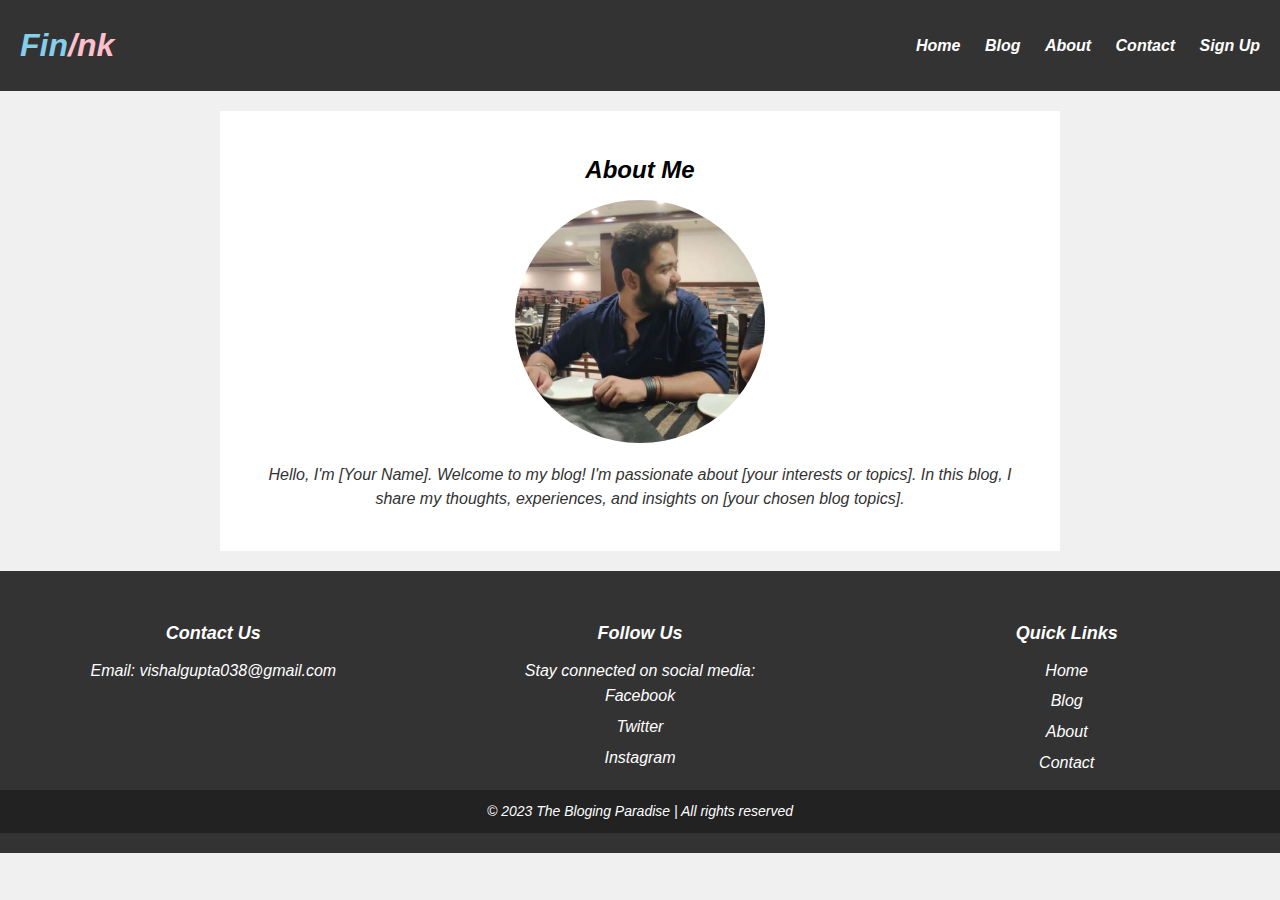
<file: blog website/index.html>
<!DOCTYPE html>
<html lang="en">
  <head>
    <meta charset="UTF-8" />
    <meta name="viewport" content="width=device-width, initial-scale=1.0" />
    <link rel="stylesheet" href="style.css" />
    <title>Your Blog</title>
  </head>
  <body>
    <header>
      <h1 style="color: skyblue"><em>
        Fin<spna style="color: pink;">/nk</spna>
      </h1>
      <nav>
        <!-- <form action="search-results.html" method="get">
          <input type="text" name="q" placeholder="Search" />
          <button type="submit">Search</button>
        </form> -->
        <ul>
          <li><a href="index.html">Home</a></li>
          <li><a href="blog.html">Blog</a></li>
          <li><a href="about.html">About</a></li>
          <li><a href="contact.html">Contact</a></li>
          <li><a href="signup.html">Sign Up</a></li>
        </ul>
      </nav>
    </header>
    <main>
      <section class="about-me">
        <h2>About Me</h2>
        <img src="asscets/vishal.jpg" alt="Your Image" class="profile-image" />
        <p>
          Hello, I'm [Your Name]. Welcome to my blog! I'm passionate about [your
          interests or topics]. In this blog, I share my thoughts, experiences,
          and insights on [your chosen blog topics].
        </p>
      </section>
      <!-- Add more content specific to your home page -->
    </main>
    <footer>
      <div class="footer-content">
        <div class="footer-section contact">
          <h3>Contact Us</h3>
          <p>Email: vishalgupta038@gmail.com</p>
        </div>
        <div class="footer-section social">
          <h3>Follow Us</h3>
          <p>Stay connected on social media:</p>
          <ul>
            <li>
              <a
                href="https://www.facebook.com/profile.php?id=100005260383863&mibextid=ZbWKwL"
                >Facebook</a
              >
            </li>
            <li><a href="#">Twitter</a></li>
            <li>
              <a
                href="https://instagram.com/vishalgupta7558?igshid=MzRlODBiNWFlZA=="
                >Instagram</a
              >
            </li>
          </ul>
        </div>
        <div class="footer-section links">
          <h3>Quick Links</h3>
          <ul>
            <li><a href="index.html">Home</a></li>
            <li><a href="blog.html">Blog</a></li>
            <li><a href="about.html">About</a></li>
            <li><a href="contact.html">Contact</a></li>
          </ul>
        </div>
      </div>
      <div class="footer-bottom">
        <p>&copy; 2023 The Bloging Paradise | All rights reserved</p>
      </div>
    </footer>
  </body>
</html>
</file>
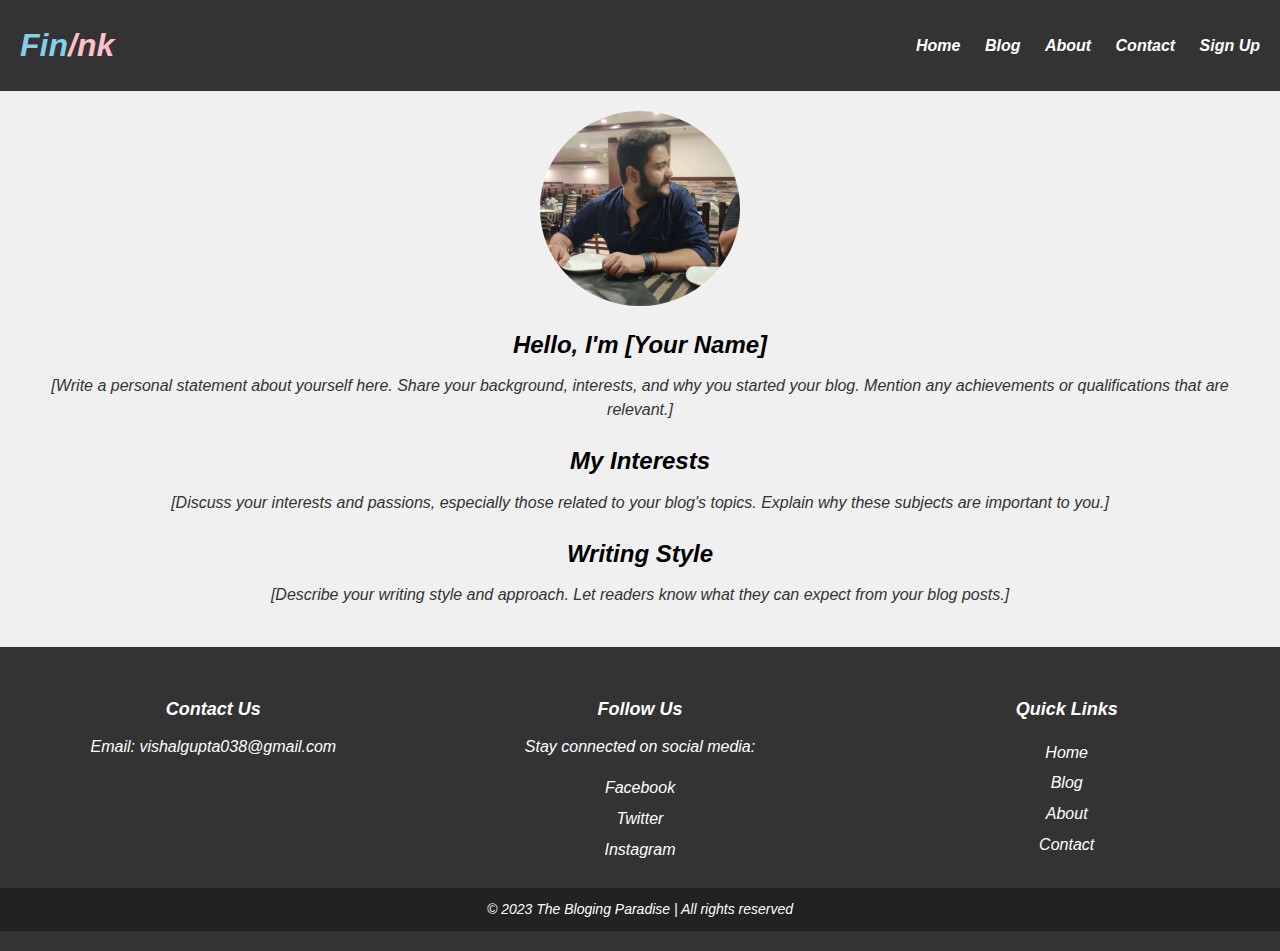
<file: blog website/about.html>
<!DOCTYPE html>
<html lang="en">
  <head>
    <!-- Include your meta tags, styles, and other head content here -->
    <meta charset="UTF-8" />
    <meta name="viewport" content="width=device-width, initial-scale=1.0" />
    <link rel="stylesheet" type="text/css" href="about.css" />
    <title>About Me - Your Blog</title>
  </head>
  <body>
    <header>
      <h1 style="color: skyblue"><em>
        Fin<spna style="color: pink;">/nk</spna>
      </h1>
      <nav>
        <ul>
          <!-- <li>
            <form action="search-results.html" method="get">
              <input type="text" name="q" placeholder="Search" />
              <button type="submit">Search</button>
            </form>
          </li> -->
          <li><a href="index.html">Home</a></li>
          <li><a href="blog.html">Blog</a></li>
          <li><a href="about.html">About</a></li>
          <li><a href="contact.html">Contact</a></li>
          <li><a href="signup.html">Sign Up</a></li>
        </ul>
      </nav>
    </header>
    <main>
      <section class="about-content">
        <img src="asscets/vishal.jpg" alt="Your Image" class="profile-image" />
        <h2>Hello, I'm [Your Name]</h2>
        <p>
          [Write a personal statement about yourself here. Share your
          background, interests, and why you started your blog. Mention any
          achievements or qualifications that are relevant.]
        </p>
        <h2>My Interests</h2>
        <p>
          [Discuss your interests and passions, especially those related to your
          blog's topics. Explain why these subjects are important to you.]
        </p>
        <h2>Writing Style</h2>
        <p>
          [Describe your writing style and approach. Let readers know what they
          can expect from your blog posts.]
        </p>
        <!-- Add more sections as needed for your content -->
      </section>
    </main>
    <footer>
      <div class="footer-content">
        <div class="footer-section contact">
          <h3>Contact Us</h3>
          <p>Email: vishalgupta038@gmail.com</p>
        </div>
        <div class="footer-section social">
          <h3>Follow Us</h3>
          <p>Stay connected on social media:</p>
          <ul>
            <li>
              <a
                href="https://www.facebook.com/profile.php?id=100005260383863&mibextid=ZbWKwL"
                >Facebook</a
              >
            </li>
            <li><a href="#">Twitter</a></li>
            <li>
              <a
                href="https://instagram.com/vishalgupta7558?igshid=MzRlODBiNWFlZA=="
                >Instagram</a
              >
            </li>
          </ul>
        </div>
        <div class="footer-section links">
          <h3>Quick Links</h3>
          <ul>
            <li><a href="index.html">Home</a></li>
            <li><a href="blog.html">Blog</a></li>
            <li><a href="about.html">About</a></li>
            <li><a href="contact.html">Contact</a></li>
          </ul>
        </div>
      </div>
      <div class="footer-bottom">
        <p>&copy; 2023 The Bloging Paradise | All rights reserved</p>
      </div>
    </footer>
  </body>
</html>
</file>
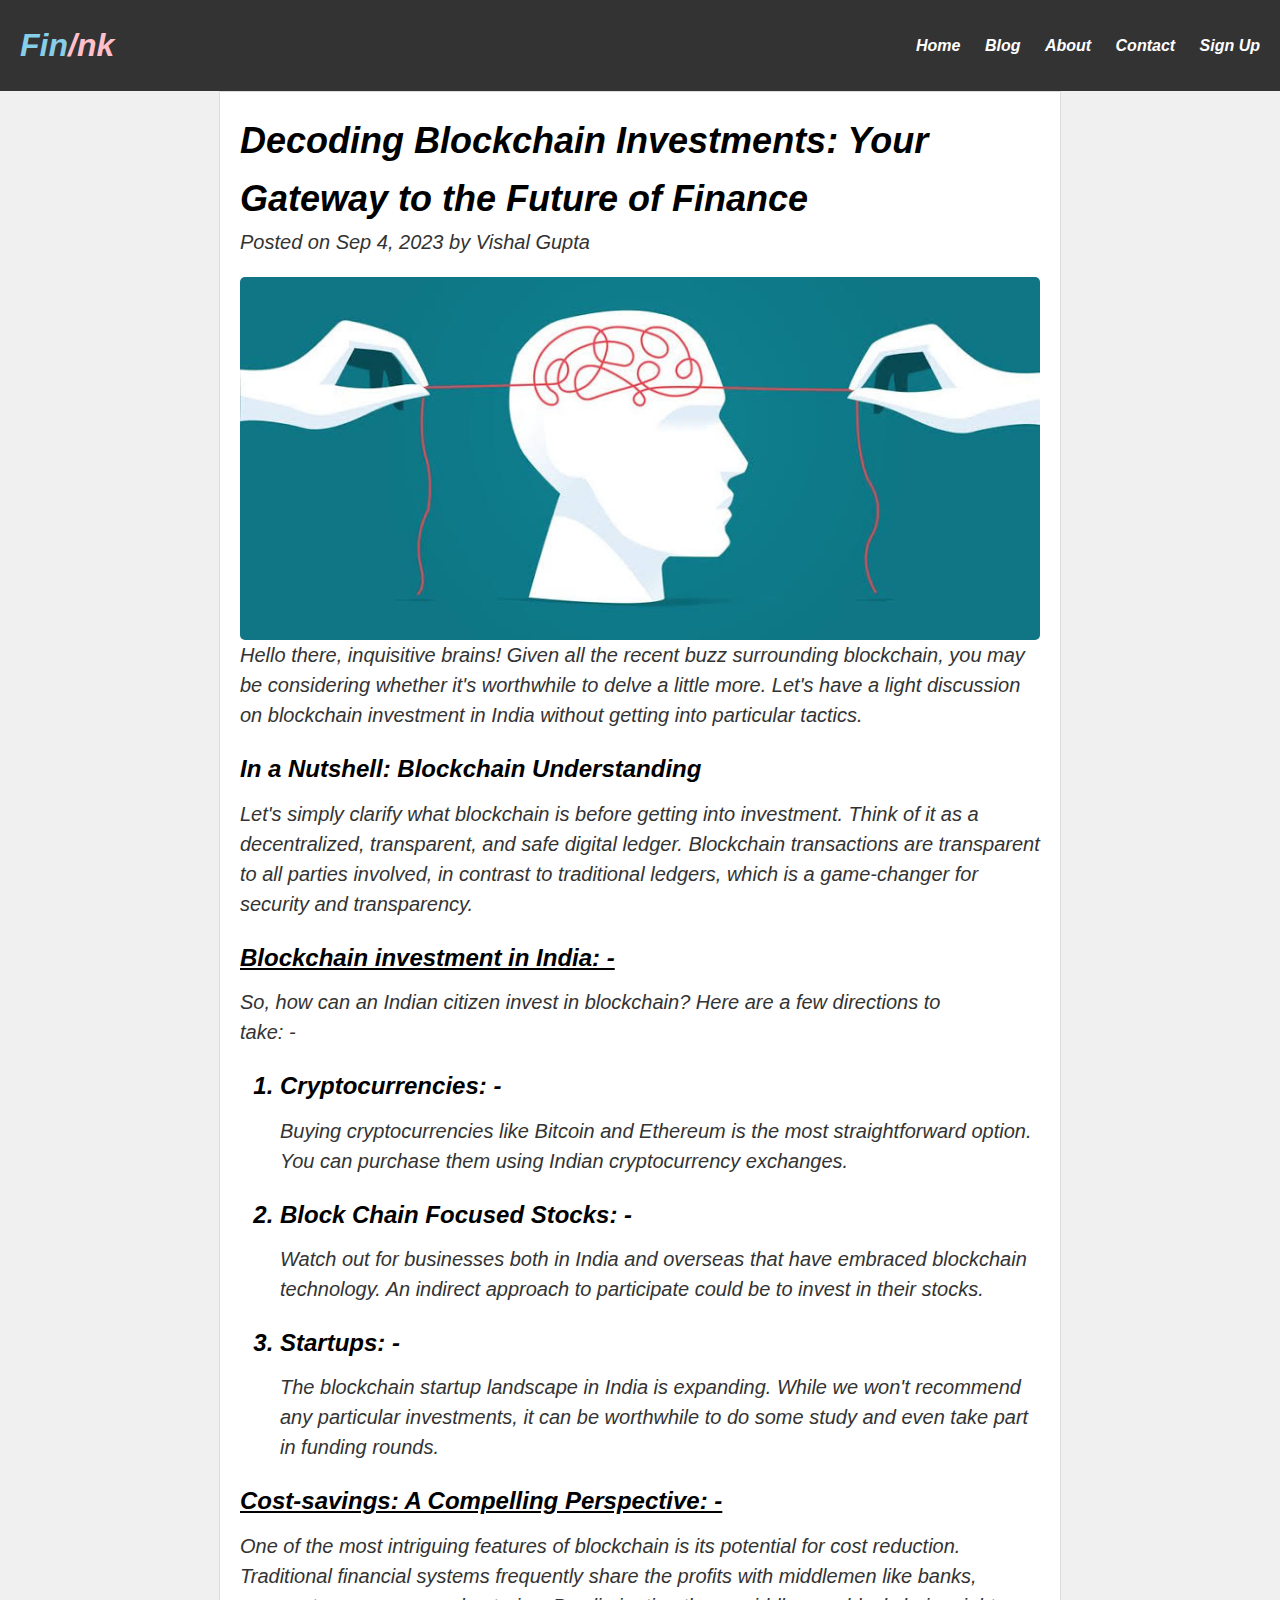
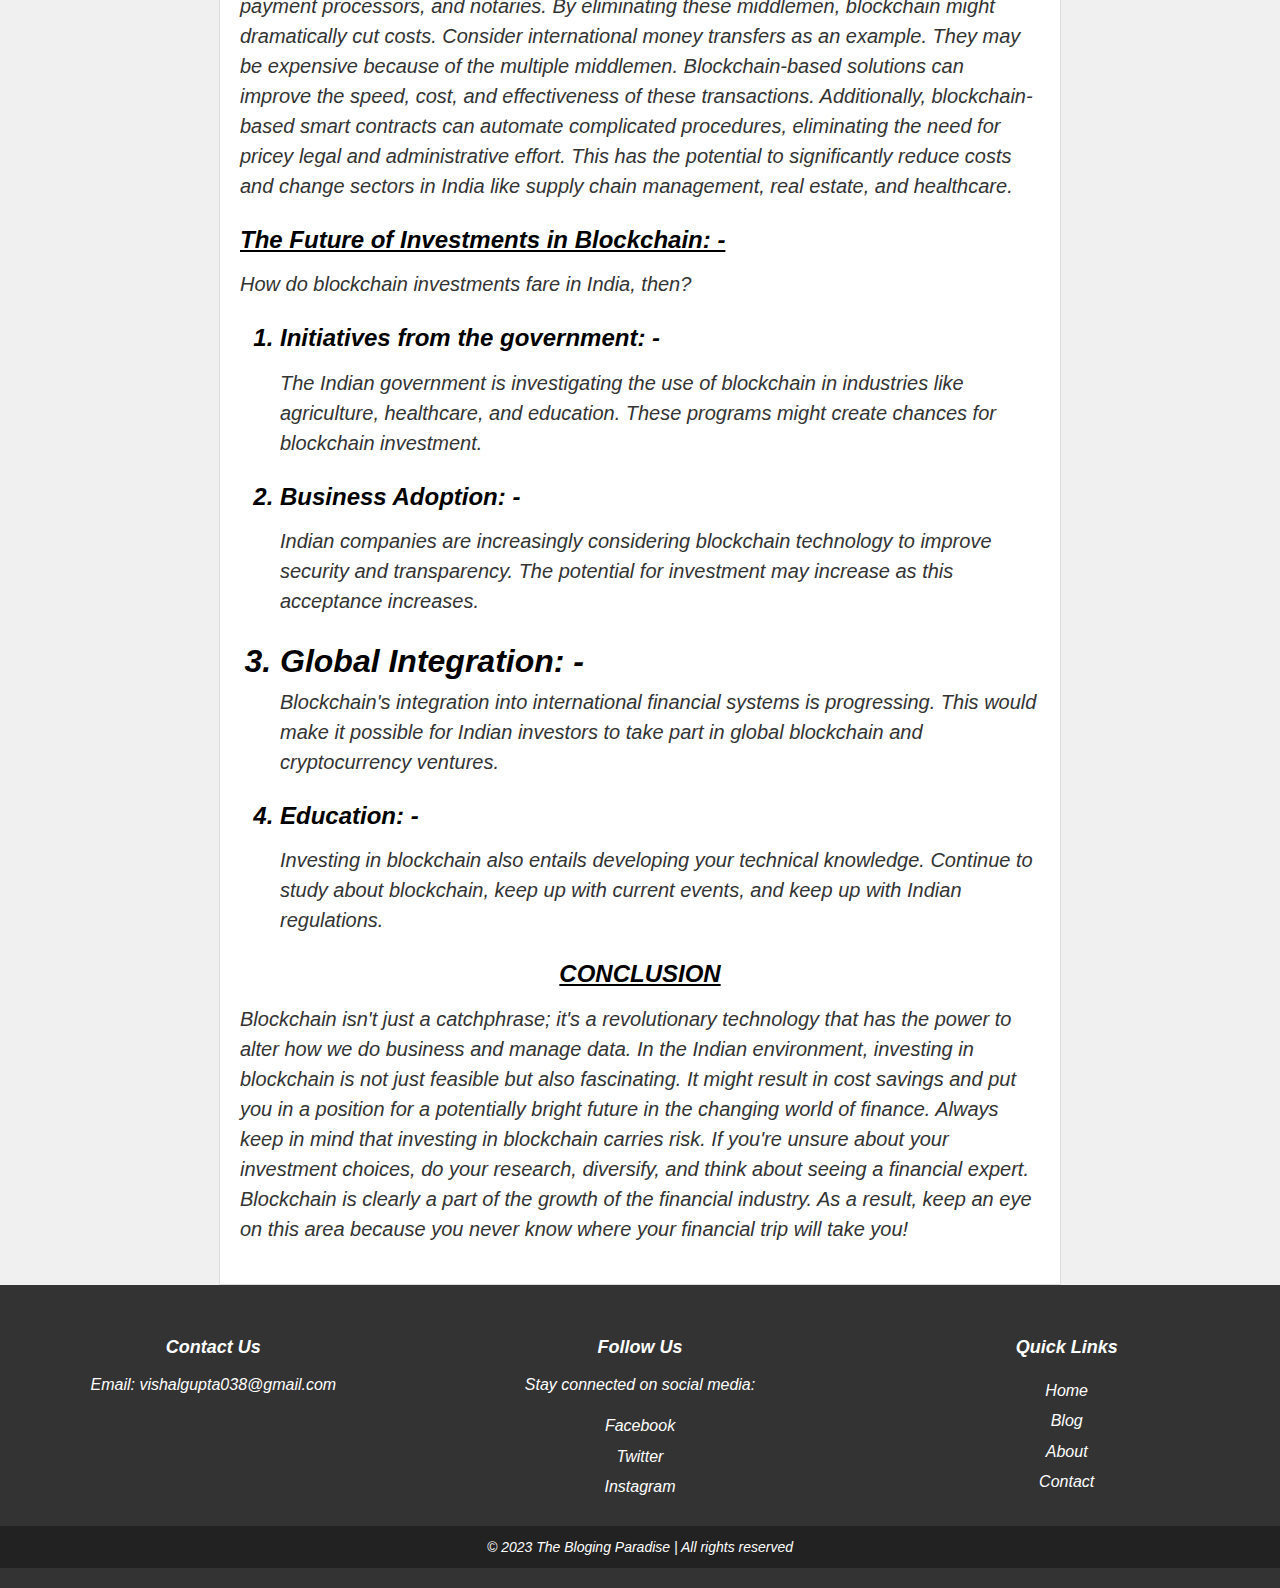
<file: blog website/blog-post-1.html>
<!DOCTYPE html>
<html lang="en">
  <head>
    <!-- Include your meta tags, styles, and other head content here -->
    <meta charset="UTF-8" />
    <meta name="viewport" content="width=device-width, initial-scale=1.0" />
    <link rel="stylesheet" href="blog-post.css" />
    <title>Blog Post Title 1 - Your Blog</title>
  </head>
  <body>
    <header>
      <h1 style="color: skyblue"><em>
        Fin<spna style="color: pink;">/nk</spna>
      </h1>
      <nav>
        <ul>
          <!-- <li>
            <form action="search-results.html" method="get">
              <input type="text" name="q" placeholder="Search" />
              <button type="submit">Search</button>
            </form>
          </li> -->
          <li><a href="index.html">Home</a></li>
          <li><a href="blog.html">Blog</a></li>
          <li><a href="about.html">About</a></li>
          <li><a href="contact.html">Contact</a></li>
          <li><a href="signup.html">Sign Up</a></li>
        </ul>
      </nav>
    </header>
    <main>
      <article class="blog-post">
        <h1 style="font-size: 36px">
          Decoding Blockchain Investments: Your Gateway to the Future of Finance
        </h1>
        <p>
          Posted on <span class="date">Sep 4, 2023 </span> by
          <span class="author">Vishal Gupta</span>
        </p>
        <div class="image-container">
          <img
            src="asscets/3fb8bc94-c439-42c6-b762-3fbdfaf8ac07.jpg"
            alt="Blog Post Image"
          />
        </div>
        <!-- Add the full content of your blog post here -->
        <p>
          Hello there, inquisitive brains! Given all the recent buzz surrounding
          blockchain, you may be considering whether it's worthwhile to delve a
          little more. Let's have a light discussion on blockchain investment in
          India without getting into particular tactics.
        </p>
        <h2>In a Nutshell: Blockchain Understanding</h2>
        <p>
          Let's simply clarify what blockchain is before getting into
          investment. Think of it as a decentralized, transparent, and safe
          digital ledger. Blockchain transactions are transparent to all parties
          involved, in contrast to traditional ledgers, which is a game-changer
          for security and transparency.
        </p>
        <h2 style="text-decoration: underline">
          Blockchain investment in India: -
        </h2>
        <p>
          So, how can an Indian citizen invest in blockchain? Here are a few
          directions to <br />take: -
        </p>
        <ol>
          <h2><li>Cryptocurrencies: -</li></h2>
          <p>
            Buying cryptocurrencies like Bitcoin and Ethereum is the most
            straightforward option. You can purchase them using Indian
            cryptocurrency exchanges.
          </p>
          <h2><li>Block Chain Focused Stocks: -</li></h2>
          <p>
            Watch out for businesses both in India and overseas that have
            embraced blockchain technology. An indirect approach to participate
            could be to invest in their stocks.
          </p>
          <h2><li>Startups: -</li></h2>
          <p>
            The blockchain startup landscape in India is expanding. While we
            won't recommend any particular investments, it can be worthwhile to
            do some study and even take part in funding rounds.
          </p>
        </ol>
        <h2 style="text-decoration: underline">
          Cost-savings: A Compelling Perspective: -
        </h2>
        <p>
          One of the most intriguing features of blockchain is its potential for
          cost reduction. Traditional financial systems frequently share the
          profits with middlemen like banks, payment processors, and notaries.
          By eliminating these middlemen, blockchain might dramatically cut
          costs. Consider international money transfers as an example. They may
          be expensive because of the multiple middlemen. Blockchain-based
          solutions can improve the speed, cost, and effectiveness of these
          transactions. Additionally, blockchain-based smart contracts can
          automate complicated procedures, eliminating the need for pricey legal
          and administrative effort. This has the potential to significantly
          reduce costs and change sectors in India like supply chain management,
          real estate, and healthcare.
        </p>
        <h2 style="text-decoration: underline">
          The Future of Investments in Blockchain: -
        </h2>
        <p>How do blockchain investments fare in India, then?</p>
        <ol>
          <h2><li>Initiatives from the government: -</li></h2>
          <p>
            The Indian government is investigating the use of blockchain in
            industries like agriculture, healthcare, and education. These
            programs might create chances for blockchain investment.
          </p>
          <h2><li>Business Adoption: -</li></h2>
          <p>
            Indian companies are increasingly considering blockchain technology
            to improve security and transparency. The potential for investment
            may increase as this acceptance increases.
          </p>
          <h1><li>Global Integration: -</li></h1>
          <p>
            Blockchain's integration into international financial systems is
            progressing. This would make it possible for Indian investors to
            take part in global blockchain and cryptocurrency ventures.
          </p>
          <h2><li>Education: -</li></h2>
          <p>
            Investing in blockchain also entails developing your technical
            knowledge. Continue to study about blockchain, keep up with current
            events, and keep up with Indian regulations.
          </p>
        </ol>
        <h2 style="text-align: center; text-decoration: underline">
          CONCLUSION
        </h2>
        <p>
          Blockchain isn't just a catchphrase; it's a revolutionary technology
          that has the power to alter how we do business and manage data. In the
          Indian environment, investing in blockchain is not just feasible but
          also fascinating. It might result in cost savings and put you in a
          position for a potentially bright future in the changing world of
          finance. Always keep in mind that investing in blockchain carries
          risk. If you're unsure about your investment choices, do your
          research, diversify, and think about seeing a financial expert.
          Blockchain is clearly a part of the growth of the financial industry.
          As a result, keep an eye on this area because you never know where
          your financial trip will take you!
        </p>
        <!-- <p>
          You can also format the content as needed, including headings, lists,
          and more.
        </p> -->
      </article>
    </main>
    <footer>
      <div class="footer-content">
        <div class="footer-section contact">
          <h3>Contact Us</h3>
          <p>Email: vishalgupta038@gmail.com</p>
        </div>
        <div class="footer-section social">
          <h3>Follow Us</h3>
          <p>Stay connected on social media:</p>
          <ul>
            <li>
              <a
                href="https://www.facebook.com/profile.php?id=100005260383863&mibextid=ZbWKwL"
                >Facebook</a
              >
            </li>
            <li><a href="#">Twitter</a></li>
            <li>
              <a
                href="https://instagram.com/vishalgupta7558?igshid=MzRlODBiNWFlZA=="
                >Instagram</a
              >
            </li>
          </ul>
        </div>
        <div class="footer-section links">
          <h3>Quick Links</h3>
          <ul>
            <li><a href="index.html">Home</a></li>
            <li><a href="blog.html">Blog</a></li>
            <li><a href="about.html">About</a></li>
            <li><a href="contact.html">Contact</a></li>
          </ul>
        </div>
      </div>
      <div class="footer-bottom">
        <p>&copy; 2023 The Bloging Paradise | All rights reserved</p>
      </div>
    </footer>
  </body>
</html>
</file>
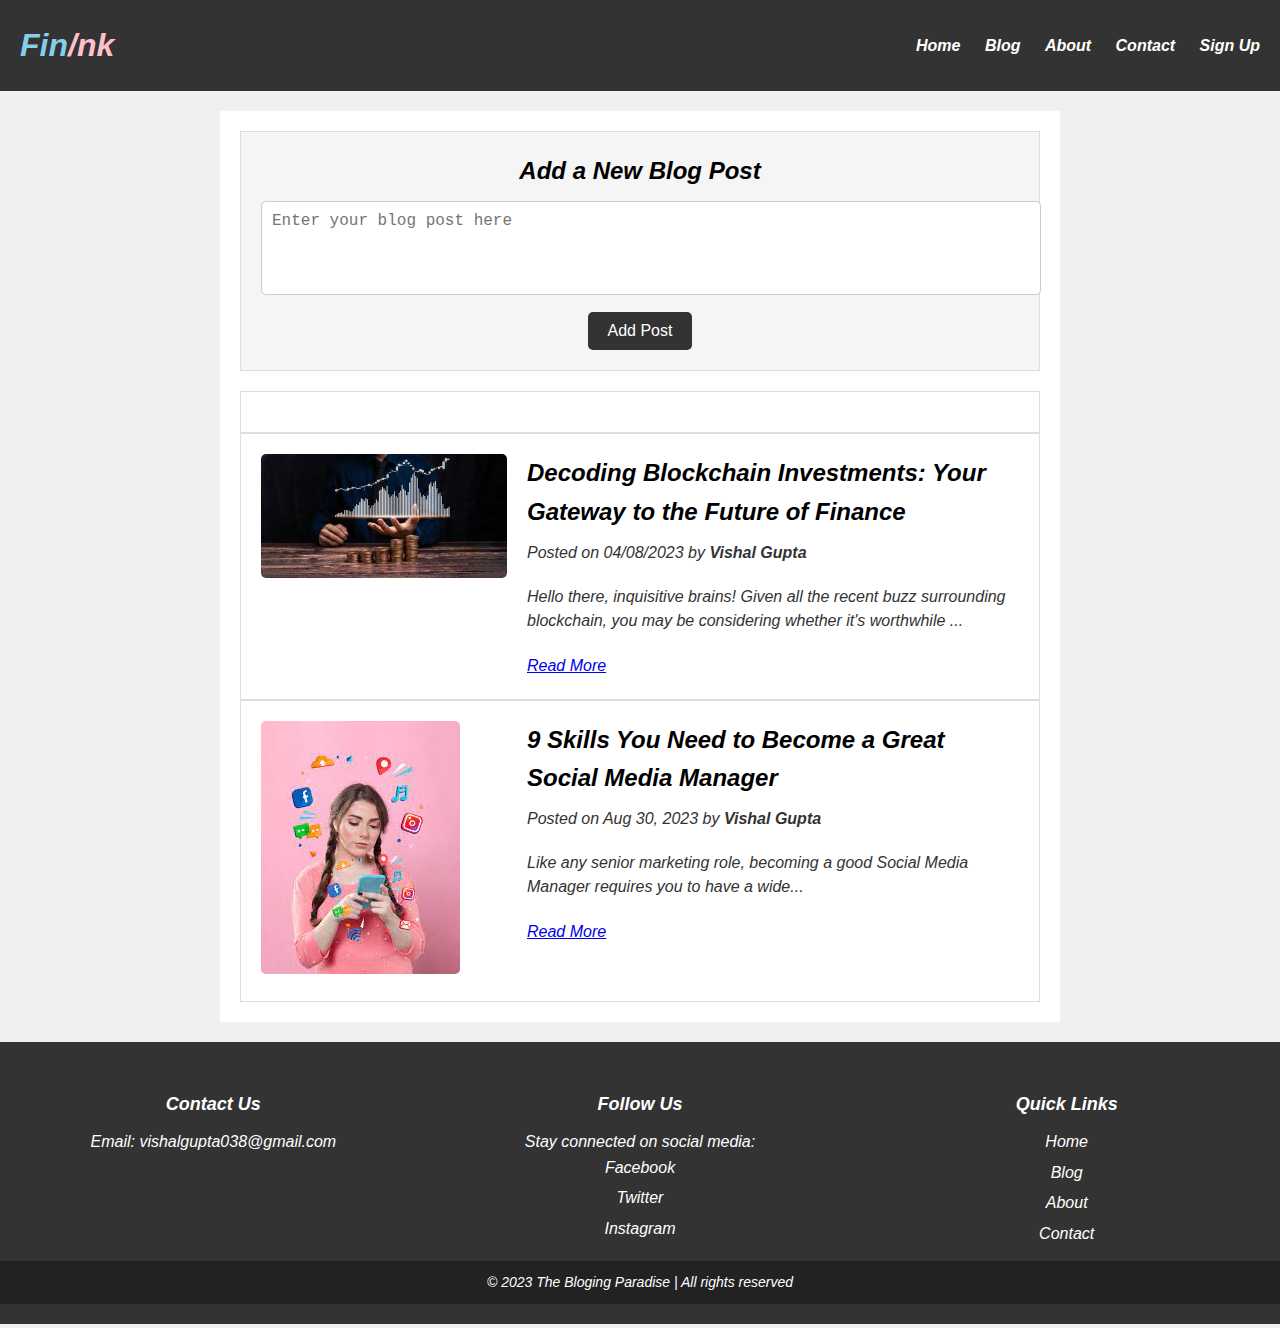
<file: blog website/blog.html>
<!DOCTYPE html>
<html lang="en">
  <head>
    <!-- Include your meta tags, styles, and other head content here -->
    <meta charset="UTF-8" />
    <meta name="viewport" content="width=device-width, initial-scale=1.0" />
    <link rel="stylesheet" href="style.css" />
    <title>Blog - Your Blog Name</title>
  </head>
  <body>
    <header>
      <h1 style="color: skyblue"><em>
        Fin<spna style="color: pink;">/nk</spna>
      </h1>
      <nav>
        <ul>
          <!-- <li>
            <form action="search-results.html" method="get">
              <input type="text" name="q" placeholder="Search" />
              <button type="submit">Search</button>
            </form> -->
          </li>
          <li><a href="index.html">Home</a></li>
          <li><a href="blog.html">Blog</a></li>
          <li><a href="about.html">About</a></li>
          <li><a href="contact.html">Contact</a></li>
          <li><a href="signup.html">Sign Up</a></li>
        </ul>
      </nav>
    </header>
    <main>
      <section class="add-blog">
        <h2>Add a New Blog Post</h2>
        <textarea
          id="blog-content"
          rows="4"
          cols="50"
          placeholder="Enter your blog post here"
        ></textarea>
        <button onclick="addBlogPost()">Add Post</button>
      </section>
      <section class="blog-post">
        <!-- Existing blog posts go here -->
      </section>
      <section class="blog-post">
        <div class="blog-image">
          <img
            src="asscets/f7669ae7-4c47-44b3-8f60-bf372416fd6a.jpg"
            alt="Blog Post Image"
          />
        </div>
        <div class="blog-summary">
          <h2>
            Decoding Blockchain Investments: Your Gateway to the Future of
            Finance
          </h2>
          <p>
            Posted on <span class="date">04/08/2023</span> by
            <span class="author">Vishal Gupta</span>
          </p>
          <p>
            Hello there, inquisitive brains! Given all the recent buzz
            surrounding blockchain, you may be considering whether it's
            worthwhile ...
          </p>
          <a href="blog-post-1.html">Read More</a>
        </div>
      </section>
      <section class="blog-post">
        <div class="blog-image">
          <img src="asscets/social-girl.jpg" alt="Blog Post Image" />
        </div>
        <div class="blog-summary">
          <h2>9 Skills You Need to Become a Great Social Media Manager</h2>
          <p>
            Posted on <span class="date">Aug 30, 2023</span> by
            <span class="author">Vishal Gupta</span>
          </p>
          <p>
            Like any senior marketing role, becoming a good Social Media Manager
            requires you to have a wide...
          </p>
          <a href="blog-post-2.html">Read More</a>
        </div>
      </section>
      <!-- Add more blog post summaries here -->
    </main>
    <footer>
      <div class="footer-content">
        <div class="footer-section contact">
          <h3>Contact Us</h3>
          <p>Email: vishalgupta038@gmail.com</p>
        </div>
        <div class="footer-section social">
          <h3>Follow Us</h3>
          <p>Stay connected on social media:</p>
          <ul>
            <li>
              <a
                href="https://www.facebook.com/profile.php?id=100005260383863&mibextid=ZbWKwL"
                >Facebook</a
              >
            </li>
            <li><a href="#">Twitter</a></li>
            <li>
              <a
                href="https://instagram.com/vishalgupta7558?igshid=MzRlODBiNWFlZA=="
                >Instagram</a
              >
            </li>
          </ul>
        </div>
        <div class="footer-section links">
          <h3>Quick Links</h3>
          <ul>
            <li><a href="index.html">Home</a></li>
            <li><a href="blog.html">Blog</a></li>
            <li><a href="about.html">About</a></li>
            <li><a href="contact.html">Contact</a></li>
          </ul>
        </div>
      </div>
      <div class="footer-bottom">
        <p>&copy; 2023 The Bloging Paradise | All rights reserved</p>
      </div>
    </footer>
  </body>
</html>
</file>
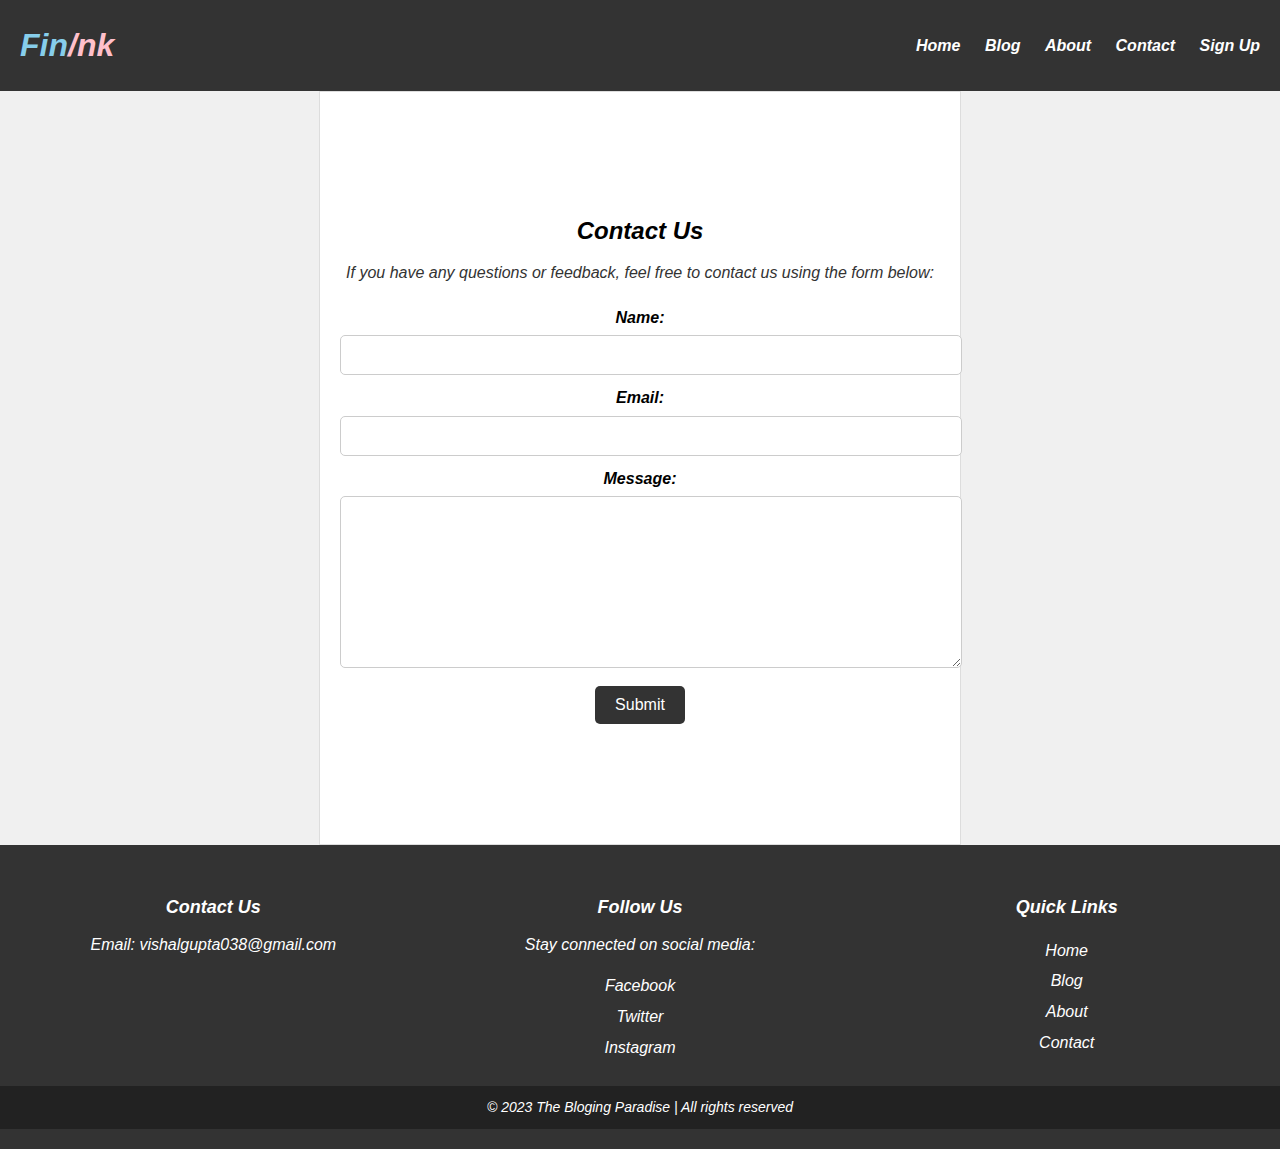
<file: blog website/contact.html>
<!DOCTYPE html>
<html lang="en">
  <head>
    <!-- Include your meta tags, styles, and other head content here -->
    <meta charset="UTF-8" />
    <meta name="viewport" content="width=device-width, initial-scale=1.0" />
    <link rel="stylesheet" type="text/css" href="contact.css" />
    <title>Contact Us - Your Blog</title>
  </head>
  <body>
    <header>
      <h1 style="color: skyblue"><em>
        Fin<spna style="color: pink;">/nk</spna>
      </h1>
      <nav>
        <ul>
          <!-- <li>
            <form action="search-results.html" method="get">
              <input type="text" name="q" placeholder="Search" />
              <button type="submit">Search</button>
            </form>
          </li> -->
          <li><a href="index.html">Home</a></li>
          <li><a href="blog.html">Blog</a></li>
          <li><a href="about.html">About</a></li>
          <li><a href="contact.html">Contact</a></li>
          <li><a href="signup.html">Sign Up</a></li>
        </ul>
      </nav>
    </header>
    <main>
      <!-- <section class="contact-form"> -->
      <section class="contact-section">
        <div class="contact-background"></div>
        <!-- This div will hold the background image -->
        <div class="contact-content">
          <h2 style="text-align: center">Contact Us</h2>
          <p>
            If you have any questions or feedback, feel free to contact us using
            the form below:
          </p>
          <form action="submit_form.php" method="post">
            <label for="name">Name:</label>
            <input type="text" id="name" name="name" required />

            <label for="email">Email:</label>
            <input type="email" id="email" name="email" required />

            <label for="message">Message:</label>
            <textarea id="message" name="message" rows="4" required></textarea>

            <button type="submit">Submit</button>
          </form>
        </div>
      </section>
    </main>
    <footer>
      <div class="footer-content">
        <div class="footer-section contact">
          <h3>Contact Us</h3>
          <p>Email: vishalgupta038@gmail.com</p>
        </div>
        <div class="footer-section social">
          <h3>Follow Us</h3>
          <p>Stay connected on social media:</p>
          <ul>
            <li>
              <a
                href="https://www.facebook.com/profile.php?id=100005260383863&mibextid=ZbWKwL"
                >Facebook</a
              >
            </li>
            <li><a href="#">Twitter</a></li>
            <li>
              <a
                href="https://instagram.com/vishalgupta7558?igshid=MzRlODBiNWFlZA=="
                >Instagram</a
              >
            </li>
          </ul>
        </div>
        <div class="footer-section links">
          <h3>Quick Links</h3>
          <ul>
            <li><a href="index.html">Home</a></li>
            <li><a href="blog.html">Blog</a></li>
            <li><a href="about.html">About</a></li>
            <li><a href="contact.html">Contact</a></li>
          </ul>
        </div>
      </div>
      <div class="footer-bottom">
        <p>&copy; 2023 The Bloging Paradise | All rights reserved</p>
      </div>
    </footer>
  </body>
</html>
</file>
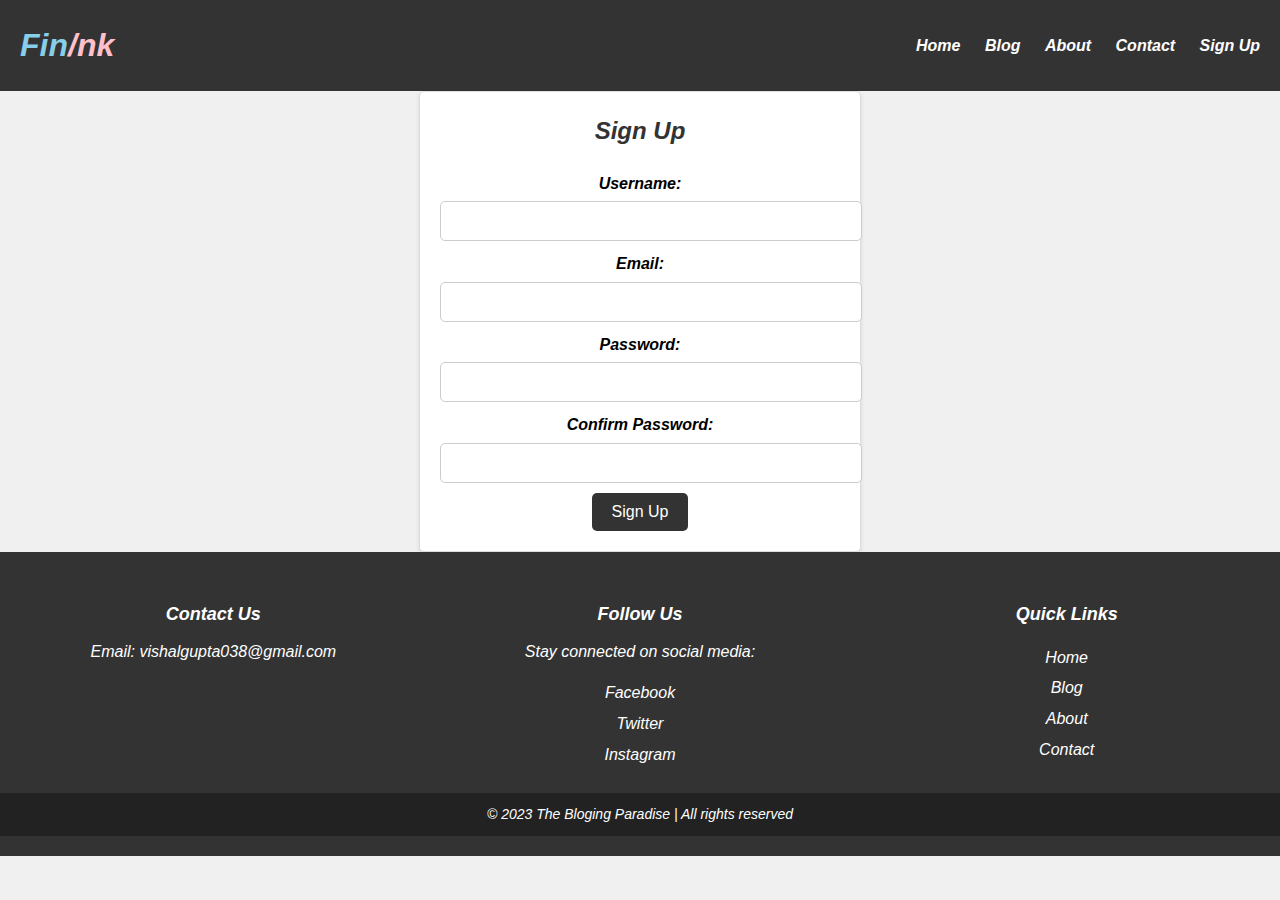
<file: blog website/signup.html>
<!DOCTYPE html>
<html lang="en">
  <head>
    <!-- Include your meta tags, styles, and other head content here -->
    <meta charset="UTF-8" />
    <meta name="viewport" content="width=device-width, initial-scale=1.0" />
    <link rel="stylesheet" href="signup.css" />
    <title>Sign Up - Your Blog</title>
  </head>
  <body>
    <header>
      <h1 style="color: skyblue"><em>
        Fin<spna style="color: pink;">/nk</spna>
      </h1>
      <nav>
        <ul>
          <!-- <li>
            <form action="search-results.html" method="get">
              <input type="text" name="q" placeholder="Search" />
              <button type="submit">Search</button>
            </form>
          </li> -->
          <li><a href="index.html">Home</a></li>
          <li><a href="blog.html">Blog</a></li>
          <li><a href="about.html">About</a></li>
          <li><a href="contact.html">Contact</a></li>
          <li><a href="signup.html">Sign Up</a></li>
        </ul>
      </nav>
    </header>
    <main>
      <section class="signup-form">
        <h2>Sign Up</h2>
        <form action="process_signup.php" method="post">
          <label for="username">Username:</label>
          <input type="text" id="username" name="username" required />

          <label for="email">Email:</label>
          <input type="email" id="email" name="email" required />

          <label for="password">Password:</label>
          <input type="password" id="password" name="password" required />

          <label for="confirm-password">Confirm Password:</label>
          <input
            type="password"
            id="confirm-password"
            name="confirm-password"
            required
          />

          <button type="submit">Sign Up</button>
        </form>
      </section>
    </main>
    <footer>
      <div class="footer-content">
        <div class="footer-section contact">
          <h3>Contact Us</h3>
          <p>Email: vishalgupta038@gmail.com</p>
        </div>
        <div class="footer-section social">
          <h3>Follow Us</h3>
          <p>Stay connected on social media:</p>
          <ul>
            <li>
              <a
                href="https://www.facebook.com/profile.php?id=100005260383863&mibextid=ZbWKwL"
                >Facebook</a
              >
            </li>
            <li><a href="#">Twitter</a></li>
            <li>
              <a
                href="https://instagram.com/vishalgupta7558?igshid=MzRlODBiNWFlZA=="
                >Instagram</a
              >
            </li>
          </ul>
        </div>
        <div class="footer-section links">
          <h3>Quick Links</h3>
          <ul>
            <li><a href="index.html">Home</a></li>
            <li><a href="blog.html">Blog</a></li>
            <li><a href="about.html">About</a></li>
            <li><a href="contact.html">Contact</a></li>
          </ul>
        </div>
      </div>
      <div class="footer-bottom">
        <p>&copy; 2023 The Bloging Paradise | All rights reserved</p>
      </div>
    </footer>
  </body>
</html>
</file>
<file: blog website/blog-post.css>
body,
h1,
h2,
p {
  margin: 0;
  padding: 0;
}

/* Basic styling for your blog */
body {
  font-family: Arial, sans-serif;
  background-color: #f0f0f0;
  line-height: 1.6;
}

/* CSS for the header */
header {
  display: flex;
  justify-content: space-between;
  align-items: center;
  background-color: #333;
  color: #fff;
  padding: 20px;
}

header h1 {
  margin: 0;
  font-size: 32px;
}

nav ul {
  list-style: none;
  margin: 0;
  padding: 0;
}

nav ul li {
  display: inline;
  margin-right: 20px;
}

nav ul li:last-child {
  margin-right: 0;
}

nav ul li a {
  text-decoration: none;
  color: #fff;
  font-weight: bold;
}

/* CSS for the main content */
.main {
  padding: 20px;
  text-align: center;
}

.blog-post {
  background-color: #fff;
  border: 1px solid #ddd;
  padding: 20px;
  margin: 0 auto; /* Center the blog post content horizontally */
  max-width: 800px; /* Adjust the maximum width as needed */
}

.blog-post h2 {
  font-size: 24px;
  margin-bottom: 10px;
}

.blog-post p {
  font-size: 20px;
  line-height: 1.5;
  color: #333;
  margin-bottom: 20px;
}

.image-container {
  text-align: center; /* Center the image horizontally */
}

.blog-post img {
  max-width: 100%;
  border-radius: 5px; /* Add a subtle border-radius to the image */
  margin: 0 auto; /* Center the image horizontally */
  display: block; /* Remove any default inline styling */
}
/* .blog-post img {
  max-width: 100%;
  border-radius: 5px; /* Add a subtle border-radius to the image */
/* margin-bottom: 20px;
}  */

/* Footer */
/* Footer styles */
footer {
  background-color: #333;
  color: #fff;
  padding: 20px 0;
  text-align: center;
}

.footer-content {
  display: flex;
  justify-content: space-around;
  flex-wrap: wrap;
}

.footer-section {
  flex: 1;
  padding: 10px;
}

.footer-section h3 {
  font-size: 18px;
  margin-bottom: 10px;
}

.footer-section p {
  margin: 0;
}

.footer-section ul {
  list-style: none;
  padding: 0;
}

.footer-section ul li {
  margin-bottom: 5px;
}

.footer-section ul li a {
  text-decoration: none;
  color: #fff;
}

.footer-bottom {
  background-color: #222;
  padding: 10px 0;
}

.footer-bottom p {
  margin: 0;
  font-size: 14px;
}
</file>
<file: blog website/style.css>
/* Reset some default styles for better consistency */
html,
body,
h1,
h2,
ul,
li,
form,
p {
  margin: 0;
  padding: 0;
}

/* Basic styling for your blog */
body {
  font-family: Arial, sans-serif;
  background-color: #f0f0f0;
  line-height: 1.6;
}
/* CSS for the header */
header {
  display: flex;
  justify-content: space-between;
  align-items: center;
  background-color: #333;
  color: #fff;
  padding: 20px;
}

header h1 {
  margin: 0;
  font-size: 32px;
}

nav h1 {
  margin: 0;
  font-size: 32px;
}

/* Search bar styles */
nav form {
  display: flex;
  align-items: center;
}

nav form input[type="text"] {
  padding: 10px;
  font-size: 16px;
  border: 1px solid #ccc;
  border-radius: 5px;
  width: 200px; /* Adjust the width as needed */
}

nav form button {
  background-color: #333;
  color: #fff;
  border: none;
  border-radius: 5px;
  padding: 10px 15px;
  margin-left: 10px; /* Add spacing between input and button */
  cursor: pointer;
}

nav form button:hover {
  background-color: #555; /* Change button color on hover */
}

/* Navigation links styles */
nav ul {
  list-style: none;
  margin: 0;
  padding: 0;
}

nav ul li {
  display: inline;
  margin-right: 20px;
}

nav ul li:last-child {
  margin-right: 0; /* Remove margin from the last navigation item */
}

nav ul li a {
  text-decoration: none;
  color: #fff;
  font-weight: bold;
}

/* Center the h1 and align the navigation links to the right */
/* 
header {
  background-color: #333;
  color: #fff;
  text-align: center;
  padding: 20px;
}

nav ul {
  list-style: none;
}

nav ul li {
  display: inline;
  margin-right: 20px;
}

nav ul li a {
  text-decoration: none;
  color: #fff;
} */

main {
  max-width: 800px;
  margin: 20px auto;
  padding: 20px;
  background-color: #fff;
}

/* .blog-post {
  margin-bottom: 40px;
} */

.blog-post {
  background-color: #fff;
  border: 1px solid #ddd;
  padding: 20px;
  margin: 0 auto; /* Center the blog post horizontally */
  max-width: 800px; /* Adjust the maximum width as needed */
  text-align: left; /* Left-align the blog content */
  overflow: hidden; /* Clear any floated elements within the blog post */
  display: flex; /* Use flexbox to position image and summary side by side */
}

.blog-image {
  flex: 1; /* Take up 50% of the width */
  max-width: 50%; /* Limit the maximum width */
  margin-right: 20px; /* Add some spacing between the image and summary */
}

.blog-image img {
  max-width: 100%;
  border-radius: 5px; /* Add a subtle border-radius to the image */
}

.blog-summary {
  flex: 2; /* Take up 50% of the width */
}

.blog-summary h2 {
  font-size: 24px;
  margin-bottom: 10px;
}

.blog-summary p {
  font-size: 16px;
  line-height: 1.5;
  color: #333;
  margin-bottom: 20px;
}

.date {
  font-style: italic;
}

.author {
  font-weight: bold;
}

/* footer {
  text-align: center;
  padding: 10px;
  background-color: #333;
  color: #fff;
  position: fixed; /* Set the footer to a fixed position */
/* left: 0; */
/* bottom: 0; */
/* width: 100%;  */
/* Occupy the full width of the viewport */
/* } */

/* Footer styles */
footer {
  background-color: #333;
  color: #fff;
  padding: 20px 0;
  text-align: center;
}

.footer-content {
  display: flex;
  justify-content: space-around;
  flex-wrap: wrap;
}

.footer-section {
  flex: 1;
  padding: 10px;
}

.footer-section h3 {
  font-size: 18px;
  margin-bottom: 10px;
}

.footer-section p {
  margin: 0;
}

.footer-section ul {
  list-style: none;
  padding: 0;
}

.footer-section ul li {
  margin-bottom: 5px;
}

.footer-section ul li a {
  text-decoration: none;
  color: #fff;
}

.footer-bottom {
  background-color: #222;
  padding: 10px 0;
}

.footer-bottom p {
  margin: 0;
  font-size: 14px;
}

.about-me {
  text-align: center;
  padding: 20px;
}

/* .about-me img {
  max-width: 100%; */
/* border-radius: 50%; Make the image circular */
/* margin-bottom: 20px; */
/* }

*/
/* CSS for the profile image */
.profile-image {
  max-width: 250px; /* Adjust the maximum width for the image */
  display: block; /* Ensure the image doesn't affect the text flow */
  margin: 0 auto 20px; /* Center the image horizontally and add some spacing at the bottom */
  border-radius: 50%; /* Makes the image circular */
}

.about-me h2 {
  font-size: 24px;
  margin-bottom: 10px;
}

.about-me p {
  font-size: 16px;
  line-height: 1.5;
  color: #333;
}

/* CSS for the .add-blog section */
.add-blog {
  text-align: center;
  padding: 20px;
  background-color: #f5f5f5;
  border: 1px solid #ddd;
  margin-bottom: 20px;
}

.add-blog h2 {
  font-size: 24px;
  margin-bottom: 10px;
}

.add-blog textarea {
  width: 100%;
  padding: 10px;
  font-size: 16px;
  border: 1px solid #ccc;
  border-radius: 5px;
  resize: none;
}

.add-blog button {
  background-color: #333;
  color: #fff;
  padding: 10px 20px;
  border: none;
  border-radius: 5px;
  cursor: pointer;
  font-size: 16px;
  margin-top: 10px;
}

/* CSS for individual blog posts */
.individual-blog-post {
  background-color: #fff;
  border: 1px solid #ddd;
  padding: 20px;
  margin-bottom: 20px;
  box-shadow: 0 2px 4px rgba(0, 0, 0, 0.1);
}

.individual-blog-post p {
  font-size: 16px;
  line-height: 1.5;
  color: #333;
}
</file>
<file: blog website/about.css>
/* Reset some default styles for better consistency */
body,
h1,
h2,
p {
  margin: 0;
  padding: 0;
}

/* Basic styling for your blog */
body {
  font-family: Arial, sans-serif;
  background-color: #f0f0f0;
  line-height: 1.6;
}

/* CSS for the header */
header {
  display: flex;
  justify-content: space-between;
  align-items: center;
  background-color: #333;
  color: #fff;
  padding: 20px;
}

header h1 {
  margin: 0;
  font-size: 32px;
}

nav ul {
  list-style: none;
  margin: 0;
  padding: 0;
}

nav ul li {
  display: inline;
  margin-right: 20px;
}

nav ul li:last-child {
  margin-right: 0;
}

nav ul li a {
  text-decoration: none;
  color: #fff;
  font-weight: bold;
}

/* CSS for the main content */
.main {
  padding: 20px;
}

.about-content {
  display: flex;
  flex-direction: column;
  justify-content: center;
  align-items: center;
  text-align: center;
  padding: 20px;
}

.about-content h2 {
  font-size: 24px;
  margin-bottom: 10px;
}

.about-content p {
  font-size: 16px;
  line-height: 1.5;
  color: #333;
  margin-bottom: 20px;
}
/* 
.about-content img {
  max-width: 100%;
  border-radius: 50%; /* Makes the image circular */
/* margin-top: 20px;  Adds some space between the image and content */

/* Footer */
/* footer {
  text-align: center;
  padding: 10px;
  background-color: #333;
  color: #fff;
  position: fixed; /* Set the footer to a fixed position */
/* left: 0; */
/* bottom: 0; */
/* width: 100%;  */
/* Occupy the full width of the viewport */
/* } */

/* Footer styles */
footer {
  background-color: #333;
  color: #fff;
  padding: 20px 0;
  text-align: center;
}

.footer-content {
  display: flex;
  justify-content: space-around;
  flex-wrap: wrap;
}

.footer-section {
  flex: 1;
  padding: 10px;
}

.footer-section h3 {
  font-size: 18px;
  margin-bottom: 10px;
}

.footer-section p {
  margin: 0;
}

.footer-section ul {
  list-style: none;
  padding: 0;
}

.footer-section ul li {
  margin-bottom: 5px;
}

.footer-section ul li a {
  text-decoration: none;
  color: #fff;
}

.footer-bottom {
  background-color: #222;
  padding: 10px 0;
}

.footer-bottom p {
  margin: 0;
  font-size: 14px;
}

/* CSS for the profile image */
.profile-image {
  max-width: 200px; /* Adjust the maximum width for the image */
  display: block; /* Ensure the image doesn't affect the text flow */
  margin: 0 auto 20px; /* Center the image horizontally and add some spacing at the bottom */
  border-radius: 50%; /* Makes the image circular */
}
</file>
<file: blog website/contact.css>
/* Reset some default styles for better consistency */
body,
h1,
h2,
p {
  margin: 0;
  padding: 0;
}

/* Basic styling for your blog */
body {
  font-family: Arial, sans-serif;
  background-color: #f0f0f0;
  line-height: 1.6;
}

/* CSS for the header */
header {
  display: flex;
  justify-content: space-between;
  align-items: center;
  background-color: #333;
  color: #fff;
  padding: 20px;
}

header h1 {
  margin: 0;
  font-size: 32px;
}

nav ul {
  list-style: none;
  margin: 0;
  padding: 0;
}

nav ul li {
  display: inline;
  margin-right: 20px;
}

nav ul li:last-child {
  margin-right: 0;
}

nav ul li a {
  text-decoration: none;
  color: #fff;
  font-weight: bold;
}

/* CSS for the main content */
.main {
  padding: 20px;
  text-align: center;
}

/* .contact-form {
  background-color: #fff;
  border: 1px solid #ddd;
  padding: 20px;
  margin: 0 auto; /* Center the form horizontally */
/* max-width: 600px;  */
/* Adjust the maximum width as needed */
/* text-align: left;  */
/* Left-align the form content within the container */
/* } */

.contact-section {
  background-color: #fff;
  border: 1px solid #ddd;
  padding: 20px;
  margin: 0 auto; /* Center the form horizontally */
  max-width: 600px; /* Adjust the maximum width as needed */
  /* text-align: left;  */
  /* Left-align the form content within the container */
  position: relative; /* Make sure the background image is positioned relative to this section */
  text-align: center; /* Center-align the content */
  /* color: #fff; */
}

.contact-background {
  position: absolute;
  top: 0;
  left: 0;
  width: 100%;
  height: 100%;
  background-image: url("asscets/9ecc340a-80c7-4445-af78-422b42b38203.jpg"); /* Replace 'contact-background.jpg' with your image file */
  background-size: cover; /* Cover the entire section with the background image */
  background-repeat: no-repeat;
  background-position: center;
  opacity: 0.5; /* Adjust the opacity as needed */
  z-index: -1; /* Place the background behind the content */
}
/* .contact-section .contact-background {
  Corrected class name
  position: absolute;
  top: 0;
  left: 0;
  width: 100%;
  height: 100%;
  opacity: 0.5;
  z-index: -1;
} */

.contact-content {
  padding: 100px 0; /* Add spacing to separate content from the background */
}

.contact-section h2 {
  font-size: 24px;
  margin-bottom: 10px;
}

.contact-section p {
  font-size: 16px;
  line-height: 1.5;
  color: #333;
  margin-bottom: 20px;
}

.contact-section label {
  display: block;
  font-weight: bold;
  margin-bottom: 5px;
}

.contact-section input[type="text"],
.contact-section input[type="email"],
.contact-section textarea {
  width: 100%;
  padding: 10px;
  font-size: 16px;
  margin-bottom: 10px;
  border: 1px solid #ccc;
  border-radius: 5px;
}

.contact-section textarea {
  height: 150px;
  resize: vertical;
}

.contact-section button {
  background-color: #333;
  color: #fff;
  padding: 10px 20px;
  border: none;
  border-radius: 5px;
  cursor: pointer;
  font-size: 16px;
}

/* Footer styles */
footer {
  background-color: #333;
  color: #fff;
  padding: 20px 0;
  text-align: center;
}

.footer-content {
  display: flex;
  justify-content: space-around;
  flex-wrap: wrap;
}

.footer-section {
  flex: 1;
  padding: 10px;
}

.footer-section h3 {
  font-size: 18px;
  margin-bottom: 10px;
}

.footer-section p {
  margin: 0;
}

.footer-section ul {
  list-style: none;
  padding: 0;
}

.footer-section ul li {
  margin-bottom: 5px;
}

.footer-section ul li a {
  text-decoration: none;
  color: #fff;
}

.footer-bottom {
  background-color: #222;
  padding: 10px 0;
}

.footer-bottom p {
  margin: 0;
  font-size: 14px;
}
</file>
<file: blog website/signup.css>
/* Reset some default styles for better consistency */
body,
h1,
h2,
p {
  margin: 0;
  padding: 0;
}

/* Basic styling for your blog */
body {
  font-family: Arial, sans-serif;
  background-color: #f0f0f0;
  line-height: 1.6;
} /* CSS for the header */
header {
  display: flex;
  justify-content: space-between;
  align-items: center;
  background-color: #333;
  color: #fff;
  padding: 20px;
}

header h1 {
  margin: 0;
  font-size: 32px;
}

nav ul {
  list-style: none;
  margin: 0;
  padding: 0;
}

nav ul li {
  display: inline;
  margin-right: 20px;
}

nav ul li:last-child {
  margin-right: 0;
}

nav ul li a {
  text-decoration: none;
  color: #fff;
  font-weight: bold;
}

/* CSS for the main content */
.main {
  padding: 20px;
}

.signup-form {
  background-color: #fff;
  border: 1px solid #ddd;
  padding: 20px;
  margin: 0 auto; /* Center the form horizontally */
  max-width: 400px; /* Adjust the maximum width as needed */
  text-align: center; /* Center-align the form content */
  box-shadow: 0 2px 4px rgba(0, 0, 0, 0.1); /* Add a subtle shadow */
  border-radius: 5px; /* Add rounded corners */
}

.signup-form h2 {
  font-size: 24px;
  margin-bottom: 20px;
  color: #333; /* Change the header text color */
}

.signup-form label {
  display: block;
  font-weight: bold;
  margin-bottom: 5px;
}

.signup-form input[type="text"],
.signup-form input[type="email"],
.signup-form input[type="password"] {
  width: 100%;
  padding: 10px;
  font-size: 16px;
  margin-bottom: 10px;
  border: 1px solid #ccc;
  border-radius: 5px;
}

.signup-form button {
  background-color: #333;
  color: #fff;
  padding: 10px 20px;
  border: none;
  border-radius: 5px;
  cursor: pointer;
  font-size: 16px;
}

.signup-form button:hover {
  background-color: #555; /* Change the button color on hover */
}

/* Footer */
/* Footer styles */
footer {
  background-color: #333;
  color: #fff;
  padding: 20px 0;
  text-align: center;
}

.footer-content {
  display: flex;
  justify-content: space-around;
  flex-wrap: wrap;
}

.footer-section {
  flex: 1;
  padding: 10px;
}

.footer-section h3 {
  font-size: 18px;
  margin-bottom: 10px;
}

.footer-section p {
  margin: 0;
}

.footer-section ul {
  list-style: none;
  padding: 0;
}

.footer-section ul li {
  margin-bottom: 5px;
}

.footer-section ul li a {
  text-decoration: none;
  color: #fff;
}

.footer-bottom {
  background-color: #222;
  padding: 10px 0;
}

.footer-bottom p {
  margin: 0;
  font-size: 14px;
}
</file>
